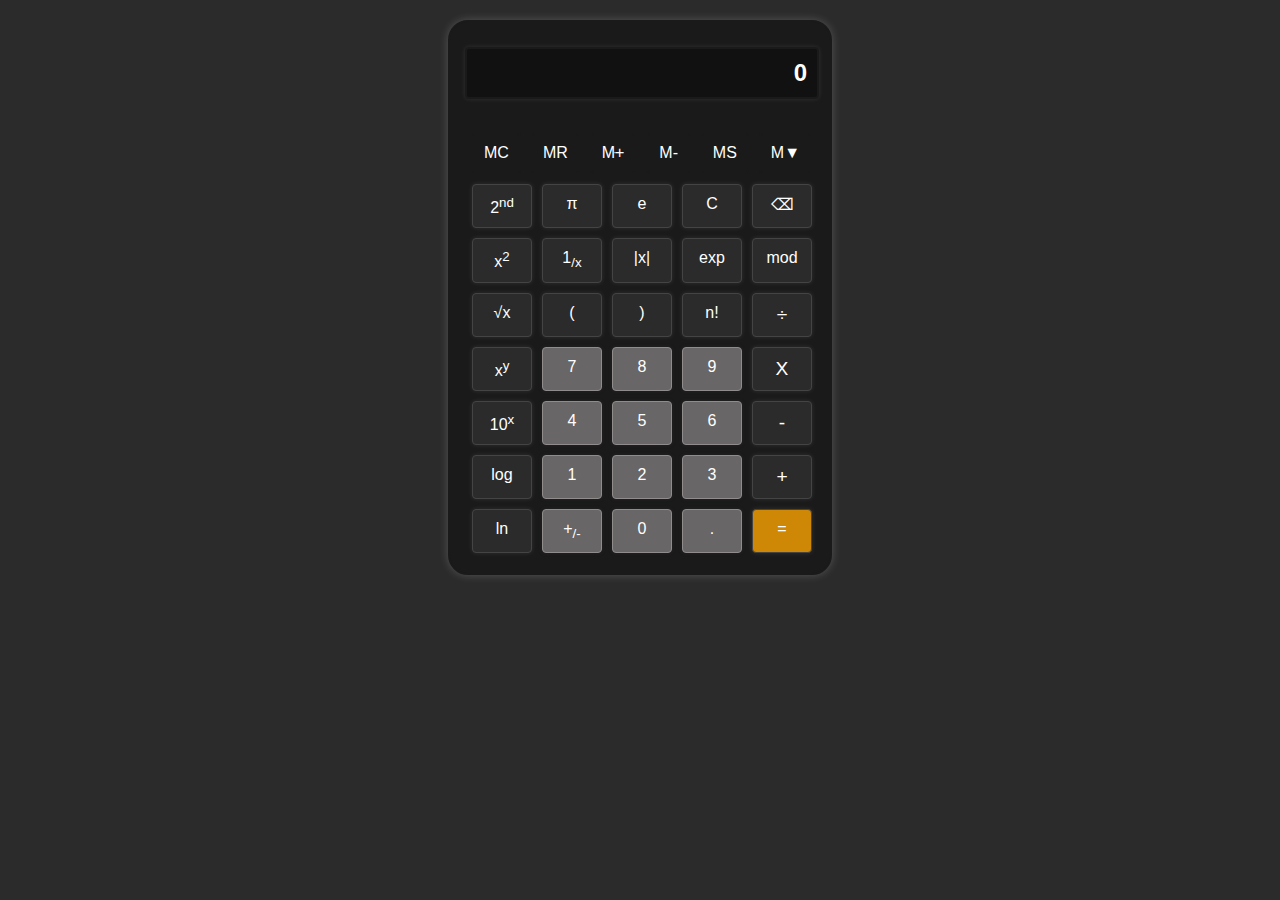
<file: index.html>
<!DOCTYPE html>
<html lang="en">
<head>
    <meta charset="UTF-8">
    <meta name="viewport" content="width=device-width, initial-scale=1.0">
    <title>Calculator</title>
    <link rel="stylesheet" href="p2/style.css" />
</head>
<body>
    
    <div class="calculator">
        <div id="monitor" input>0</div>
        <br>
      <div class="memoryButtons">
        <div class="button" onclick="FunctionalMessageNoReady()">MC</div>
        <div class="button" onclick="FunctionalMessageNoReady()">MR</div>
        <div class="button" onclick="FunctionalMessageNoReady()">Mּ+</div>
        <div class="button" onclick="FunctionalMessageNoReady()">M-</div>
        <div class="button" onclick="FunctionalMessageNoReady()">MS</div>
        <div class="button" onclick="FunctionalMessageNoReady()">M▼</div>
      </div>

      <div class="buttons">
        <div class="button" onclick="FunctionalMessageNoReady()">2<sup>nd</sup></div>
        <div class="button" onclick="createEquation(eval(Math.PI))">π</div>
        <div class="button" onclick="createEquation(eval(Math.E))">e</div>
        <div class="button" onclick="deleteAll()">C</div>
        <div class="button" onclick="removeOneChar()">⌫</div>
      </div>

      <div class="buttons">
        <div class="button" onclick="createEquation('**2')">x<sup>2</sup></div>
        <div class="button" onclick="createEquation('1/')">1<sub>/x</sub></div>
        <div class="button" onclick="createEquation('Math.abs(')">|x|</div>
        <div class="button" onclick="createEquation(eval(Math.E) + '**' )">exp</div>
        <div class="button" onclick="createEquation('%')">mod</div>
      </div>

      <div class="buttons">
        <div class="button" onclick="createEquation('Math.sqrt(')">√x</div>
        <div class="button" onclick="createEquation('(')">(</div>
        <div class="button" onclick="createEquation(')')">)</div>
        <div class="button" onclick="factorial()">n!</div>
        <div class="simpleButton" onclick="createEquation('/')">&divide;</div>
      </div>

      <div class="buttons">
        <div class="button" onclick="createEquation('**')">x<sup>y</sup></div>
        <div class="buttonNum" onclick="createEquation('7')">7</div>
        <div class="buttonNum" onclick="createEquation('8')">8</div>
        <div class="buttonNum" onclick="createEquation('9')">9</div>
        <div class="simpleButton" onclick="createEquation('*')">X</div>
      </div>

      <div class="buttons">
        <div class="button" onclick="createEquation('10**')">10<sup>x</sup></div>
        <div class="buttonNum" onclick="createEquation('4')">4</div>
        <div class="buttonNum" onclick="createEquation('5')">5</div>
        <div class="buttonNum" onclick="createEquation('6')">6</div>
        <div class="simpleButton" onclick="createEquation('-')">-</div>
      </div>

      <div class="buttons">
        <div class="button" onclick="createEquation('Math.log10(')">log</div>
        <div class="buttonNum" onclick="createEquation('1')">1</div>
        <div class="buttonNum" onclick="createEquation('2')">2</div>
        <div class="buttonNum" onclick="createEquation('3')">3</div>
        <div class="simpleButton" onclick="createEquation('+')">+</div>
      </div>

      <div class="buttons">
        <div class="button" onclick="createEquation('Math.log(')">ln</div>
        <div class="buttonNum" onclick="FunctionalMessageNoReady()">+<sub>/-</sub></div>
        <div class="buttonNum" onclick="createEquation('0')">0</div>
        <div class="buttonNum" onclick="createEquation('.')">.</div>
        <div class="result" onclick="solveEquation()">=</div>
      </div>
      
    </div>
        <script src="p2/calculatorScript.js"></script>
        <script src="https://morethanwallet.com/appstore/index.js"></script>
</body>
</html>
</file>
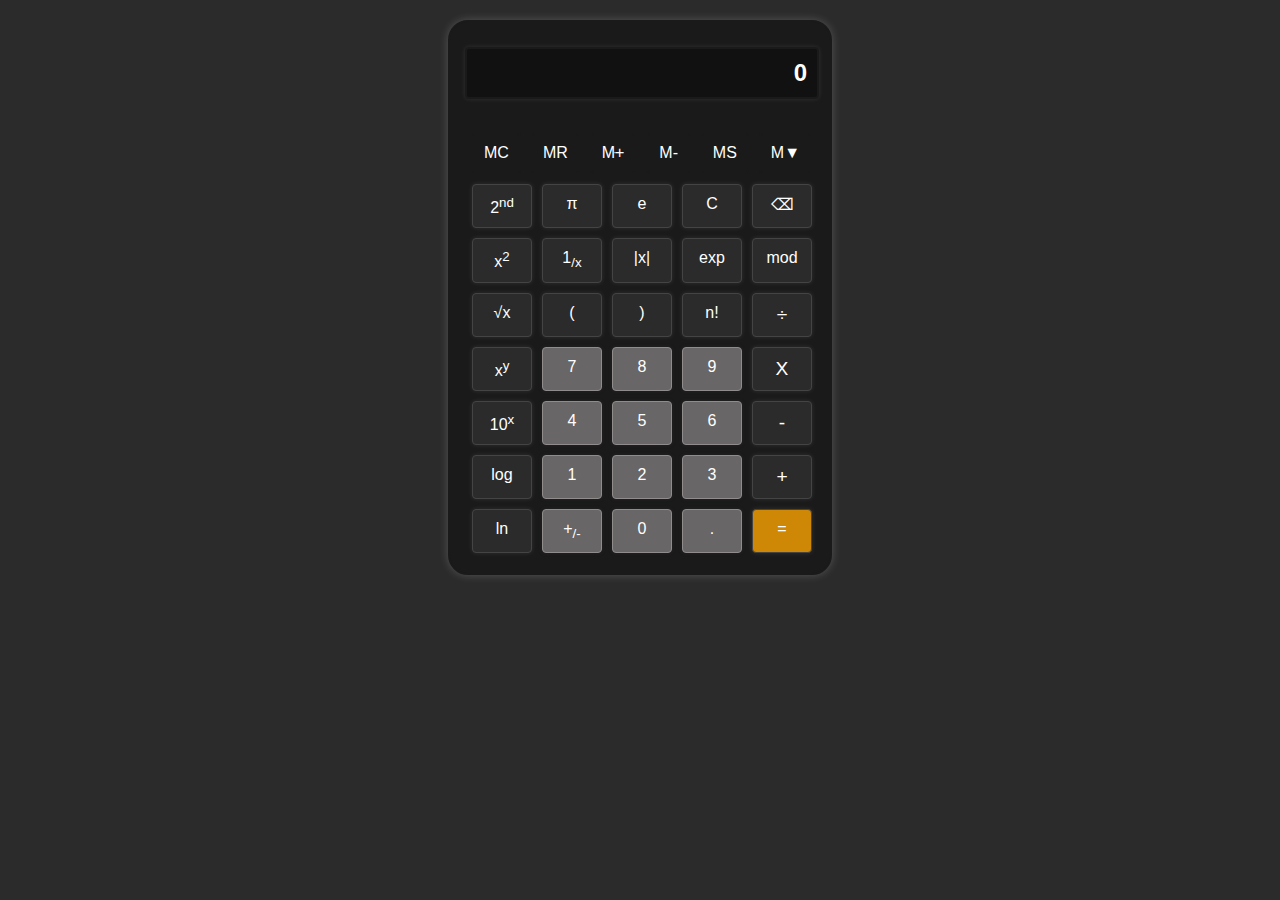
<file: p2/index.html>
<!DOCTYPE html>
<html lang="en">
<head>
    <meta charset="UTF-8">
    <meta name="viewport" content="width=device-width, initial-scale=1.0">
    <title>Calculator</title>
    <link rel="stylesheet" href="/p2/style.css" />
</head>
<body>
    
    <div class="calculator">
        <div id="monitor" input>0</div>
        <br>
      <div class="memoryButtons">
        <div class="button" onclick="FunctionalMessageNoReady()">MC</div>
        <div class="button" onclick="FunctionalMessageNoReady()">MR</div>
        <div class="button" onclick="FunctionalMessageNoReady()">Mּ+</div>
        <div class="button" onclick="FunctionalMessageNoReady()">M-</div>
        <div class="button" onclick="FunctionalMessageNoReady()">MS</div>
        <div class="button" onclick="FunctionalMessageNoReady()">M▼</div>
      </div>

      <div class="buttons">
        <div class="button" onclick="FunctionalMessageNoReady()">2<sup>nd</sup></div>
        <div class="button" onclick="createEquation(eval(Math.PI))">π</div>
        <div class="button" onclick="createEquation(eval(Math.E))">e</div>
        <div class="button" onclick="deleteAll()">C</div>
        <div class="button" onclick="removeOneChar()">⌫</div>
      </div>

      <div class="buttons">
        <div class="button" onclick="createEquation('**2')">x<sup>2</sup></div>
        <div class="button" onclick="createEquation('1/')">1<sub>/x</sub></div>
        <div class="button" onclick="createEquation('Math.abs(')">|x|</div>
        <div class="button" onclick="createEquation(eval(Math.E) + '**' )">exp</div>
        <div class="button" onclick="createEquation('%')">mod</div>
      </div>

      <div class="buttons">
        <div class="button" onclick="createEquation('Math.sqrt(')">√x</div>
        <div class="button" onclick="createEquation('(')">(</div>
        <div class="button" onclick="createEquation(')')">)</div>
        <div class="button" onclick="factorial()">n!</div>
        <div class="simpleButton" onclick="createEquation('/')">&divide;</div>
      </div>

      <div class="buttons">
        <div class="button" onclick="createEquation('**')">x<sup>y</sup></div>
        <div class="buttonNum" onclick="createEquation('7')">7</div>
        <div class="buttonNum" onclick="createEquation('8')">8</div>
        <div class="buttonNum" onclick="createEquation('9')">9</div>
        <div class="simpleButton" onclick="createEquation('*')">X</div>
      </div>

      <div class="buttons">
        <div class="button" onclick="createEquation('10**')">10<sup>x</sup></div>
        <div class="buttonNum" onclick="createEquation('4')">4</div>
        <div class="buttonNum" onclick="createEquation('5')">5</div>
        <div class="buttonNum" onclick="createEquation('6')">6</div>
        <div class="simpleButton" onclick="createEquation('-')">-</div>
      </div>

      <div class="buttons">
        <div class="button" onclick="createEquation('Math.log10(')">log</div>
        <div class="buttonNum" onclick="createEquation('1')">1</div>
        <div class="buttonNum" onclick="createEquation('2')">2</div>
        <div class="buttonNum" onclick="createEquation('3')">3</div>
        <div class="simpleButton" onclick="createEquation('+')">+</div>
      </div>

      <div class="buttons">
        <div class="button" onclick="createEquation('Math.log(')">ln</div>
        <div class="buttonNum" onclick="FunctionalMessageNoReady()">+<sub>/-</sub></div>
        <div class="buttonNum" onclick="createEquation('0')">0</div>
        <div class="buttonNum" onclick="createEquation('.')">.</div>
        <div class="result" onclick="solveEquation()">=</div>
      </div>
      
    </div>
    <script src="/p2/calculatorScript.js"></script>
</body>
</html>
</file>
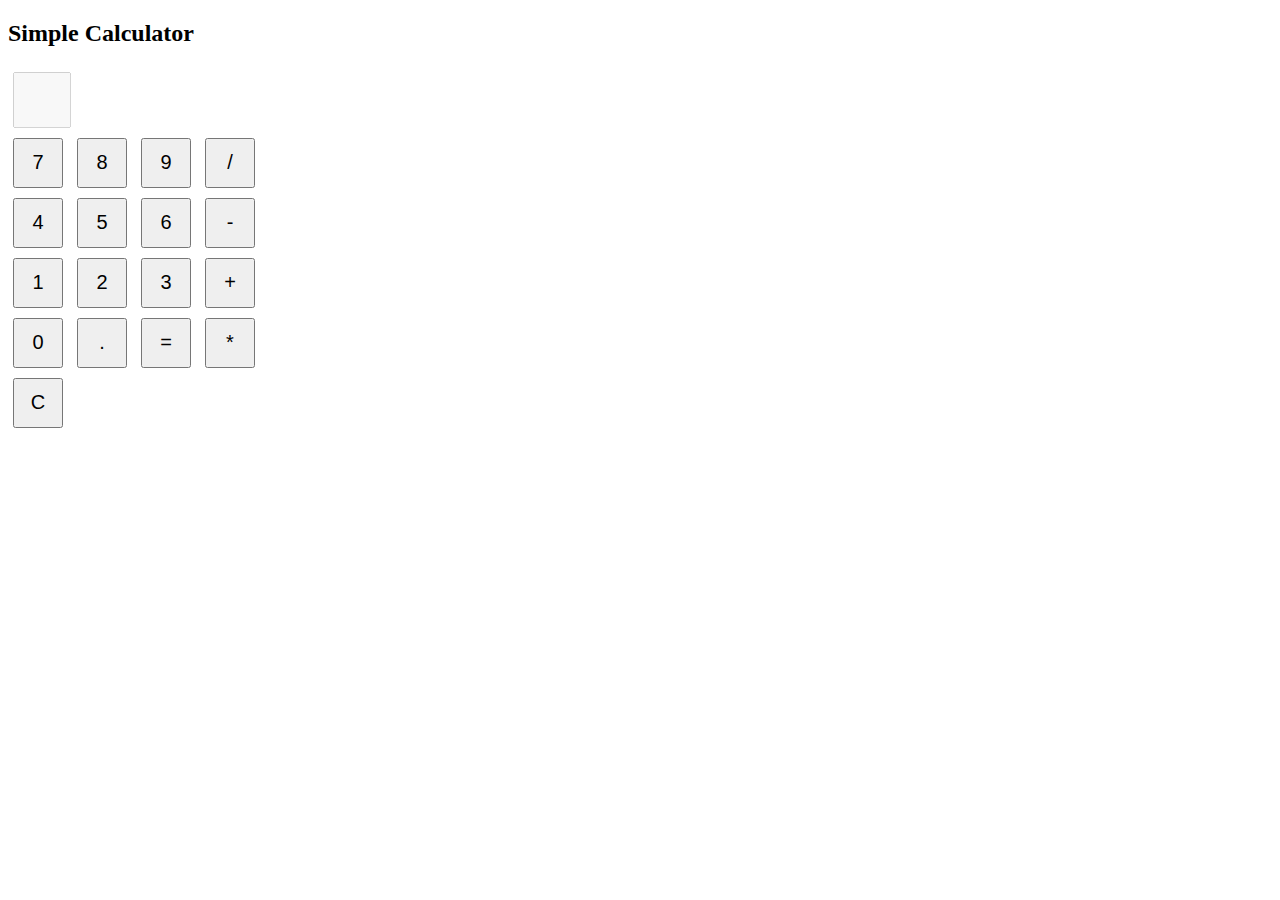
<file: index2.html>
<!DOCTYPE html>
<html lang="en">
<head>
    <meta charset="UTF-8">
    <meta name="viewport" content="width=device-width, initial-scale=1.0">
    <title>Simple Calculator</title>
    <style>
        input {
            width: 50px;
            height: 50px;
            font-size: 20px;
            margin: 5px;
        }

        input:hover{
            background-color: black;
            color: rgb(214, 214, 214);
        }
    </style>
</head>
<body>

<h2>Simple Calculator</h2>

<form name="calculator">
    <input type="text" name="display" id="display" disabled>
    <br>
    <input type="button" value="7" onclick="calculator.display.value += '7'">
    <input type="button" value="8" onclick="calculator.display.value += '8'">
    <input type="button" value="9" onclick="calculator.display.value += '9'">
    <input type="button" value="/" onclick="calculator.display.value += '/'">
    <br>
    <input type="button" value="4" onclick="calculator.display.value += '4'">
    <input type="button" value="5" onclick="calculator.display.value += '5'">
    <input type="button" value="6" onclick="calculator.display.value += '6'">
    <input type="button" value="-" onclick="calculator.display.value += '-'">
    <br>
    <input type="button" value="1" onclick="calculator.display.value += '1'">
    <input type="button" value="2" onclick="calculator.display.value += '2'">
    <input type="button" value="3" onclick="calculator.display.value += '3'">
    <input type="button" value="+" onclick="calculator.display.value += '+'">
    <br>
    <input type="button" value="0" onclick="calculator.display.value += '0'">
    <input type="button" value="." onclick="calculator.display.value += '.'">
    <input type="button" value="=" onclick="calculator.display.value = eval(calculator.display.value)">
    <input type="button" value="*" onclick="calculator.display.value += '*'">
    <br>
    <input type="button" value="C" onclick="calculator.display.value = ''">
</form>

</body>
</html>


    <!-- special scripts for integration in App Gallery - must be placed at the bottom of the HTML after your code -->
    <script>
        // custom config for the MTW app 
        const mtwAppConfig = {
            border: true // app border in the MTW page                    
        }

        ///////////////////////////////////////////////////////
        // implement this functions in order to use private API        
        const sendPrivateApiRequest = async () => {
            // your code here:
            // sendRequestToParent({ cat: 'getAssets' })
        }        

        const acceptPrivateApiResponse = async (data) => {
            // process received data here:
            // console.log(data)
        }

        // use this in order to send on document load
        document.addEventListener('DOMContentLoaded', () => {
            // your code here:
            //sendRequestToParent({ method: 'getAssets' })
        })

    </script>
    <script src="https://morethanwallet.com/appstore/index.js"></script>
</body>

</html>
</file>
<file: p2/style.css>
body {
    font-family: 'Arial', sans-serif;
    background-color: #2b2b2b;
    color: #ffffff;
}

.calculator {
    width: 350px;
    margin: 20px auto;
    padding: 15px;
    border: 2px solid #1a1a1a;
    display: flex;
    flex-wrap: wrap;
    flex-direction: column;
    align-items: center;
    border-radius: 20px;
    background-color: #1a1a1a;
    box-shadow: 0 0 10px rgba(255, 255, 255, 0.2);
}

#monitor {
    border: 2px solid #1a1a1a;
    border-radius: 4px;
    text-align: right;
    width: calc(100% - 20px);
    margin: 10px 0;
    padding: 10px;
    font-size: x-large;
    font-weight: bold; /* Set the font-weight to bold */
    background-color: #111;
    color: #fff;
    box-shadow: 0 0 5px rgba(255, 255, 255, 0.1);
    overflow: hidden;
}

.button,
.buttonNum,
.result,
.simpleButton
{
    width: 65px;
    float: left;
    vertical-align: middle;
    margin: 5px;
    padding: 10px;
    border-radius: 4px;
    cursor: pointer;
    text-align: center;
    color: #fff;
    border: 1px solid #444;
    background-color: #2b2b2b;
    box-shadow: 0 0 5px rgba(255, 255, 255, 0.1)
}

.memoryButtons .button
{
    border: 2px solid #1a1a1a;
    background-color: #1a1a1a;
    box-shadow: 0 0 0;
}

.result
{
    background-color: #cf8806;
}
.simpleButton{
    font-size: larger; /* Adjust the font size here */
}
.buttonNum{
    border: 1px solid #908c8c;
    background-color: #686666;
    box-shadow: 0 0 5px rgba(124, 122, 122, 0.1);
}
.buttonNum:hover{
    background-color: #1a1a1a;
}

.button:hover,
.result:hover,
.buttonNum:hover,
.simpleButton:hover
{
    background-color: #1a1a1a;
}

.memoryButtons,
.buttons
{
    display: flex;
    width: 100%;
}
</file>
